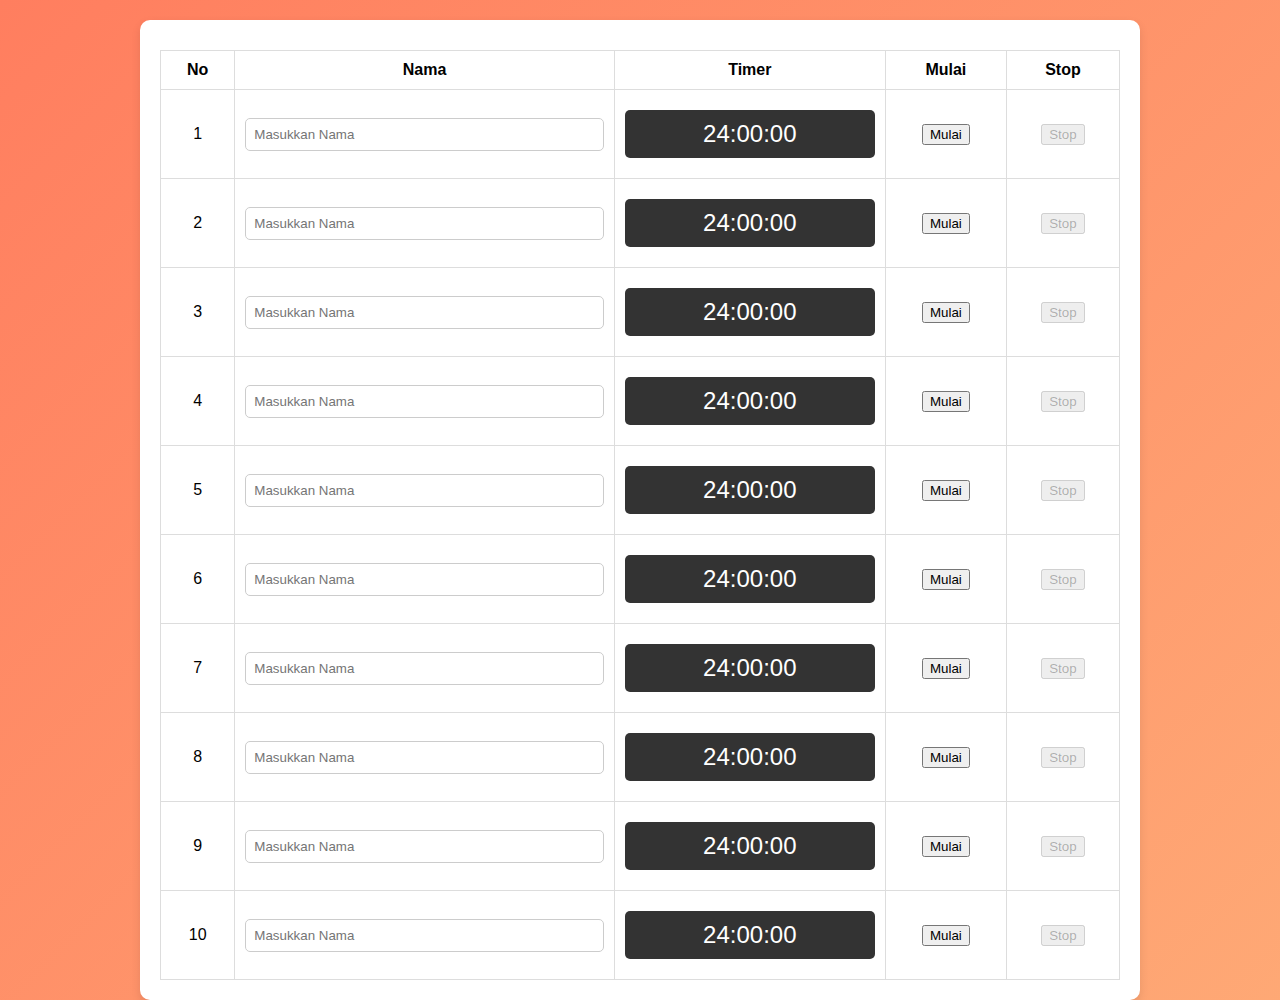
<file: timercoba.html>
<!DOCTYPE html>
<html lang="id">
<head>
  <meta charset="UTF-8">
  <meta name="viewport" content="width=device-width, initial-scale=1.0">
  <title>Timer dengan Nama dan Penomoran</title>
  <style>
    /* Style untuk body dan elemen umum */
    body {
      font-family: Arial, sans-serif;
      margin: 0;
      padding: 0;
      height: 100vh; /* Menggunakan seluruh tinggi layar */
      box-sizing: border-box;
      display: flex;
      justify-content: center;
      align-items: center;
      flex-direction: column;
      background: linear-gradient(135deg, #ff7e5f, #feb47b, #6a11cb, #2575fc); /* Colorful gradient */
      background-size: 400% 400%;
      animation: gradientAnimation 10s ease infinite; /* Efek animasi pada gradien */
    }

    /* Animasi gradien untuk latar belakang */
    @keyframes gradientAnimation {
      0% {
        background-position: 0% 50%;
      }
      50% {
        background-position: 100% 50%;
      }
      100% {
        background-position: 0% 50%;
      }
    }

    /* Container untuk tabel */
    .container {
      width: 100%;
      max-width: 1000px; /* Batas maksimum lebar */
      padding: 20px;
      background-color: white;
      box-shadow: 0 4px 10px rgba(0, 0, 0, 0.1);
      border-radius: 10px;
      box-sizing: border-box;
      overflow: hidden;
    }

    /* Tabel untuk menampilkan data */
    table {
      width: 100%; /* Tabel mengisi seluruh lebar container */
      border-collapse: collapse;
      margin-top: 10px;
    }

    table, th, td {
      border: 1px solid #ddd;
      box-sizing: border-box;
    }

    th, td {
      padding: 12px;
      text-align: center;
      word-wrap: break-word; /* Agar teks tidak meluber keluar */
      vertical-align: middle; /* Vertikal terhadap kolom */
    }

    input[type="text"] {
      width: 100%;
      padding: 8px;
      margin: 5px 0;
      border-radius: 5px;
      border: 1px solid #ccc;
      box-sizing: border-box; /* Menghitung padding dalam lebar */
      overflow: hidden; /* Menghindari overflow teks */
      text-overflow: ellipsis; /* Menambahkan titik-titik jika teks melebihi */
    }

    .timer {
      background-color: #333;
      color: white;
      padding: 10px 20px;
      font-size: 1.5em;
      margin: 10px 0;
      border-radius: 5px;
    }

    #startButton, #stopButton {
      font-size: 1.2em;
      padding: 10px 20px;
      color: white;
      border: none;
      border-radius: 5px;
      cursor: pointer;
      transition: background-color 0.3s;
    }

    #startButton:hover {
      background-color: #45a049;
    }

    /* Tombol Stop - Warna Merah */
    #stopButton {
      background-color: #f44336; /* Warna merah untuk tombol stop */
    }

    #stopButton:hover {
      background-color: #e53935; /* Warna merah lebih gelap saat hover */
    }

    /* Responsif untuk tampilan di layar kecil (mobile) */
    @media (max-width: 768px) {
      table {
        font-size: 14px;
      }

      th, td {
        padding: 8px;
      }

      .timer {
        font-size: 1.2em;
        padding: 8px 15px;
      }

      #startButton, #stopButton {
        font-size: 1em;
        padding: 8px 16px;
      }

      /* Pastikan kolom No dan kolom lainnya responsif */
      table, th, td {
        width: 100%;
      }
    }

    /* Responsif untuk tampilan di layar lebih kecil dari 500px (paling kecil) */
    @media (max-width: 500px) {
      table {
        font-size: 12px;
      }

      th, td {
        padding: 6px;
      }

      .timer {
        font-size: 1.1em;
        padding: 6px 12px;
      }

      #startButton, #stopButton {
        font-size: 0.9em;
        padding: 6px 12px;
      }
    }

    /* Menjaga agar layout tetap baik saat mode landscape */
    @media (orientation: landscape) {
      body {
        flex-direction: row; /* Mengubah menjadi baris pada mode landscape */
        align-items: flex-start; /* Menjaga elemen tetap ke atas */
        padding-top: 20px; /* Memberikan sedikit padding agar tidak terpotong */
      }

      .container {
        width: 80%; /* Mengatur lebar kontainer agar tetap responsif di landscape */
        max-width: 1000px;
        height: auto;
        margin-top: 0; /* Menghilangkan margin untuk lebih fleksibel */
      }

      table {
        font-size: 16px;
      }

      th, td {
        padding: 10px;
      }

      #startButton, #stopButton {
        font-size: 1.2em;
        padding: 10px 20px;
      }
    }

  </style>
</head>
<body>

  <div class="container">
    <table>
      <tr>
        <th>No</th>
        <th>Nama</th>
        <th>Timer</th>
        <th>Mulai</th>
        <th>Stop</th>
      </tr>
      <!-- Baris 1-10 -->
      <tbody id="timerTableBody">
        <!-- Baris yang akan diisi secara dinamis oleh JavaScript -->
      </tbody>
    </table>
  </div>

  <script>
    const totalRows = 10; // Jumlah baris
    const timerData = [];

    // Fungsi untuk membuat baris tabel
    function createTableRows() {
      let tableBody = document.getElementById("timerTableBody");

      for (let i = 1; i <= totalRows; i++) {
        const row = document.createElement("tr");

        // Penomoran
        const numberCell = document.createElement("td");
        numberCell.textContent = i;
        row.appendChild(numberCell);

        // Kolom Nama
        const nameCell = document.createElement("td");
        const nameInput = document.createElement("input");
        nameInput.type = "text";
        nameInput.placeholder = "Masukkan Nama";
        nameCell.appendChild(nameInput);
        row.appendChild(nameCell);

        // Kolom Timer
        const timerCell = document.createElement("td");
        const timerDisplay = document.createElement("div");
        timerDisplay.className = "timer";
        timerDisplay.textContent = "24:00:00"; // Timer default
        timerCell.appendChild(timerDisplay);
        row.appendChild(timerCell);

        // Kolom Tombol Mulai
        const startCell = document.createElement("td");
        const startButton = document.createElement("button");
        startButton.id = `startButton${i}`;
        startButton.textContent = "Mulai";
        startButton.addEventListener("click", function() {
          startTimer(i, timerDisplay, startButton, stopButton);
        });
        startCell.appendChild(startButton);
        row.appendChild(startCell);

        // Kolom Tombol Stop
        const stopCell = document.createElement("td");
        const stopButton = document.createElement("button");
        stopButton.id = `stopButton${i}`;
        stopButton.textContent = "Stop";
        stopButton.disabled = true; // Tombol stop dinonaktifkan pada awalnya
        stopButton.addEventListener("click", function() {
          stopTimer(i);
        });
        stopCell.appendChild(stopButton);
        row.appendChild(stopCell);

        // Menambahkan baris ke dalam tabel
        tableBody.appendChild(row);

        // Menyimpan data untuk setiap baris (timer, button, etc.)
        timerData.push({
          timerDisplay: timerDisplay,
          hours: 24,
          minutes: 0,
          seconds: 0,
          timerInterval: null,
          startButton: startButton,
          stopButton: stopButton
        });
      }
    }

    // Fungsi untuk memulai timer
    function startTimer(rowIndex, timerDisplay, startButton, stopButton) {
      const timer = timerData[rowIndex - 1];
      timer.timerInterval = setInterval(() => {
        if (timer.hours === 0 && timer.minutes === 0 && timer.seconds === 0) {
          clearInterval(timer.timerInterval);
          alert("Waktu Habis!");
          stopButton.disabled = true;
        } else {
          if (timer.seconds > 0) {
            timer.seconds--;
          } else if (timer.minutes > 0) {
            timer.minutes--;
            timer.seconds = 59;
          } else if (timer.hours > 0) {
            timer.hours--;
            timer.minutes = 59;
            timer.seconds = 59;
          }

          timerDisplay.textContent = `${String(timer.hours).padStart(2, '0')}:${String(timer.minutes).padStart(2, '0')}:${String(timer.seconds).padStart(2, '0')}`;
        }
      }, 1000);

      // Menonaktifkan tombol "Mulai" dan mengaktifkan tombol "Stop"
      startButton.disabled = true;
      stopButton.disabled = false;
    }

    // Fungsi untuk menghentikan timer
    function stopTimer(rowIndex) {
      const timer = timerData[rowIndex - 1];
      clearInterval(timer.timerInterval);
      timer.timerInterval = null;
      // Mengaktifkan kembali tombol "Mulai" dan menonaktifkan tombol "Stop"
      timer.startButton.disabled = false;
      timer.stopButton.disabled = true;
      alert("Timer dihentikan!");
    }

    // Memanggil fungsi untuk membuat baris tabel
    createTableRows();
  </script>

</body>
</html>
</file>
